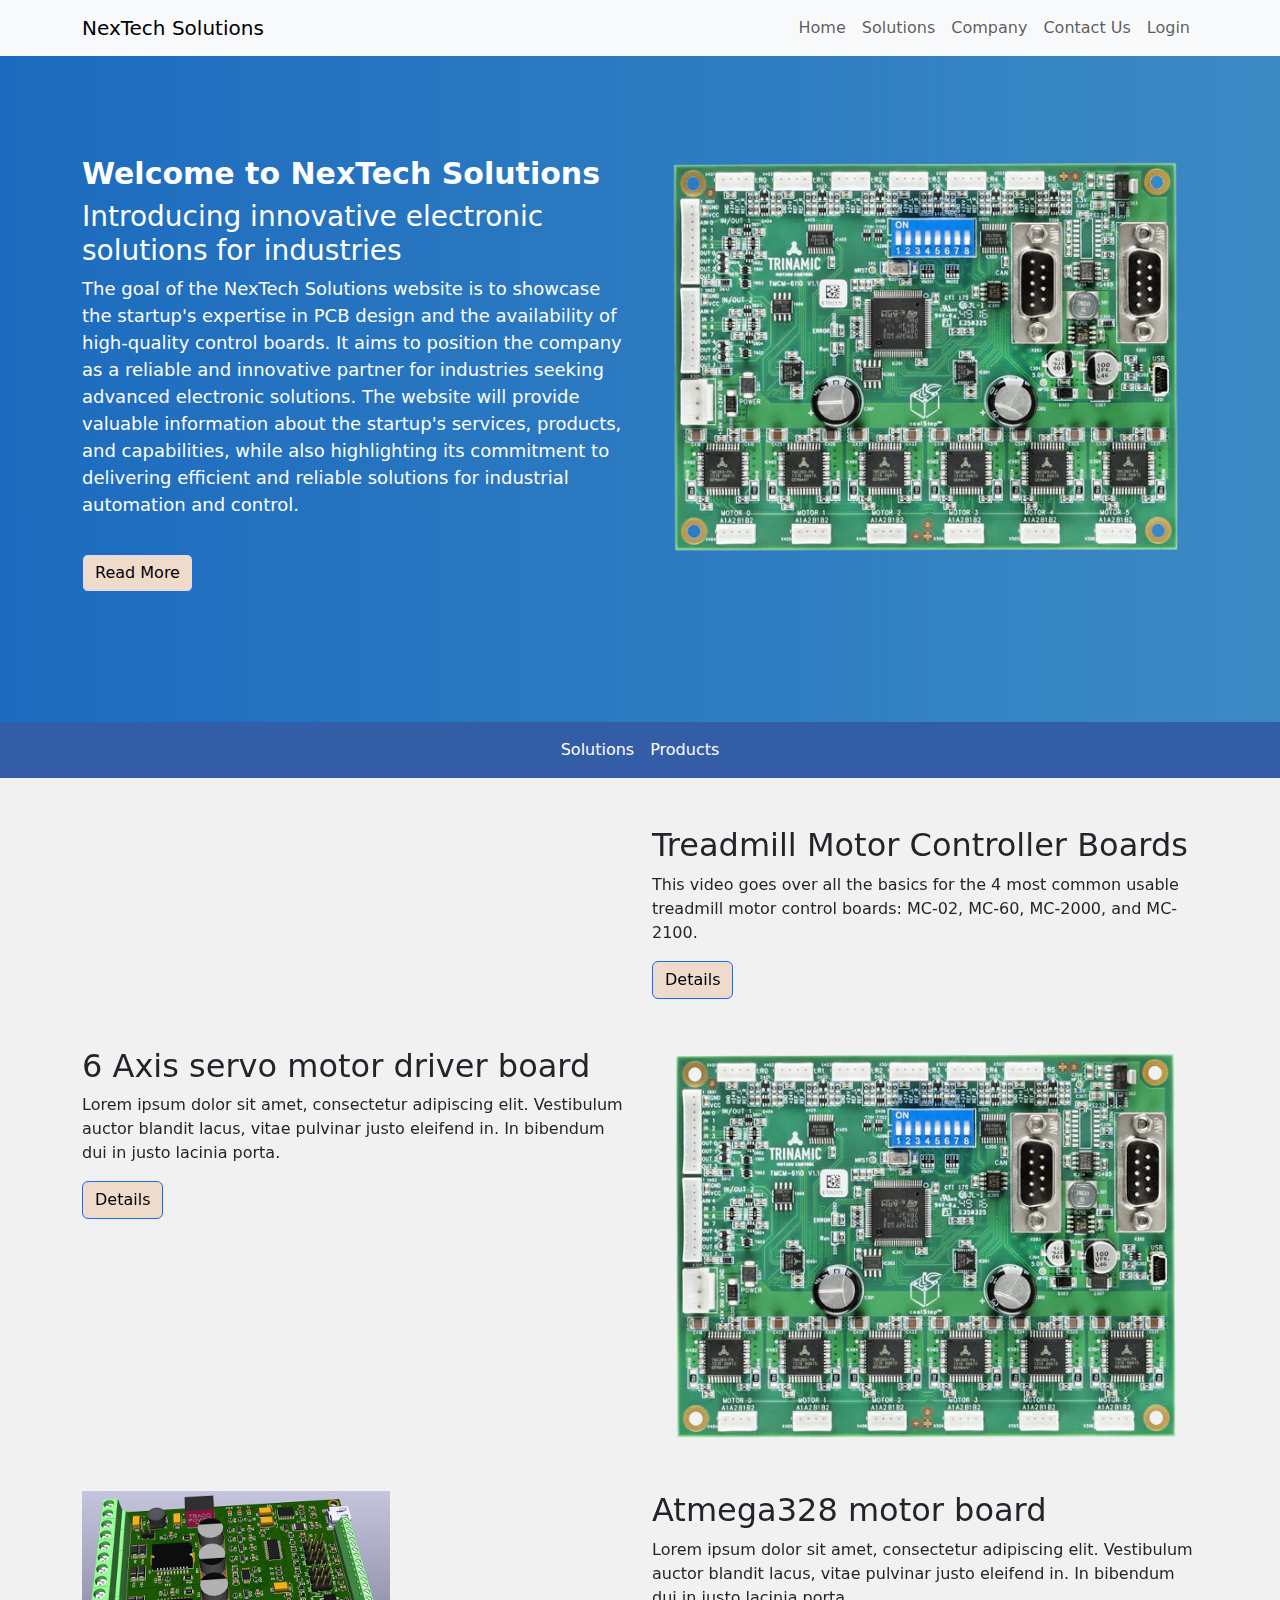
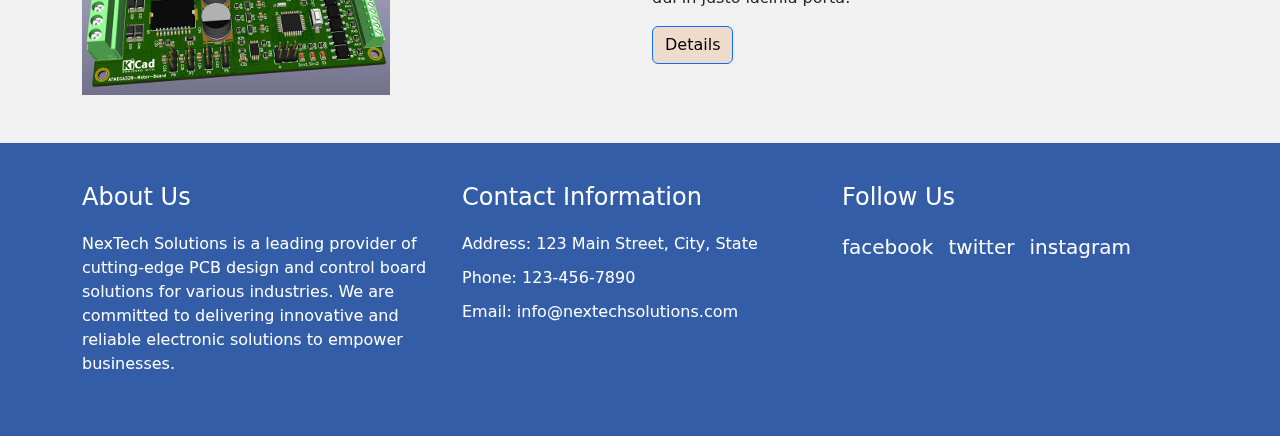
<file: index.html>
<!DOCTYPE html>
<html lang="en">

<head>
  <meta charset="UTF-8">
  <title>NexTech Solutions</title>
  <link rel="stylesheet" href="https://cdn.jsdelivr.net/npm/bootstrap@5.0.0/dist/css/bootstrap.min.css">
  <link rel="stylesheet" href="css/index.css">
  <link rel="stylesheet" href="css/footer.css">

  <script src="https://code.jquery.com/jquery-3.5.1.min.js"></script>
  <script src="https://cdnjs.cloudflare.com/ajax/libs/popper.js/1.14.7/umd/popper.min.js"></script>
</head>

<body>
  <div id="header"></div>

  <section class="company-section">
    <div class="container">
      <div class="row">
        <div class="col-md-6">
          <div class="company-intro">
            <h2>Welcome to NexTech Solutions</h2>
            <h3>Introducing innovative electronic solutions for industries</h3>
            <p>The goal of the NexTech Solutions website is to showcase the startup's expertise in PCB design and the
              availability of high-quality control boards. It aims to position the company as a reliable and innovative
              partner for industries seeking advanced electronic solutions. The website will provide valuable
              information about the startup's services, products, and capabilities, while also highlighting its
              commitment to delivering efficient and reliable solutions for industrial automation and control.</p>
            <a class="btn btn-primary" href="company.html">Read More</a>
          </div>
        </div>
        <div class="col-md-6">
          <div class="company-image"></div>
        </div>
      </div>
    </div>
  </section>

  <nav class="navbar sub-nav navbar-expand-lg navbar-dark" id="subNav">
    <div class="container">
      <div class="collapse navbar-collapse" id="subNavbar">
        <ul class="navbar-nav mx-auto">
          <li class="nav-item">
            <a class="nav-link active" href="#solutions" id="nav-solutions">Solutions</a>
          </li>
          <li class="nav-item">
            <a class="nav-link" href="#products" id="nav-products">Products</a>
          </li>
        </ul>
      </div>
    </div>
  </nav>

  <section class="content-section section" id="solutions">
    <div id="solutions-section"></div>
  </section>

  <section class="content-section section hidden" id="products">
    
    <!-- Content for Products section -->
    <div class="container products-container">
      <div class="row">
        <div class="col-md-3">
          <!-- Filter bar -->
          <p>Filter by categories:</p>
          <div class="filter-bar">
            <div class="filter-category">
              <h5 class="category-title">Grade of Product</h5>
              <ul class="category-levels">
                <li>
                  <input type="checkbox" id="grade1">
                  <label for="grade1">Commercial Grade</label>
                </li>
                <li>
                  <input type="checkbox" id="grade2">
                  <label for="grade2">Industrial Grade</label>
                </li>
                <li>
                  <input type="checkbox" id="grade3">
                  <label for="grade3">Automotive Grade</label>
                </li>
                <li>
                  <input type="checkbox" id="grade4">
                  <label for="grade4">Medical Grade</label>
                </li>

                <li>
                  <input type="checkbox" id="grade5">
                  <label for="grade5">Military Grade</label>
                </li>
              </ul>
            </div>
            <div class="filter-category">
              <h5 class="category-title">Controller Type</h5>
              <ul class="category-levels">
                <li>
                  <input type="checkbox" id="ct1">
                  <label for="ct1">Type 1</label>
                </li>
                <li>
                  <input type="checkbox" id="ct2">
                  <label for="ct2">Type 2</label>
                </li>
                <li>
                  <input type="checkbox" id="ct3">
                  <label for="ct3">Type 3</label>
                </li>
              </ul>
            </div>

            <div class="filter-category">
              <h5 class="category-title">Servo Motor Type</h5>
              <ul class="category-levels">
                <li>
                  <input type="checkbox" id="st1">
                  <label for="st1">Step Motor</label>
                </li>
                <li>
                  <input type="checkbox" id="st2">
                  <label for="st2">Induction motor</label>
                </li>
                <li>
                  <input type="checkbox" id="st3">
                  <label for="st3">DC motor</label>
                </li>
                <li>
                  <input type="checkbox" id="st4">
                  <label for="st4">Hybrid</label>
                </li>
              </ul>
            </div>

            <div class="filter-category">
              <h5 class="category-title">Power Consumption</h5>
              <ul class="category-levels">
                <li>
                  <input type="checkbox" id="pt1">
                  <label for="pt1"> < 1VA </label>
                </li>
                <li>
                  <input type="checkbox" id="pt2">
                  <label for="pt2"> < 100VA </label>
                </li>
                <li>
                  <input type="checkbox" id="pt3">
                  <label for="pt3"> > 100VA </label>
                </li>
              </ul>
            </div>
            <!-- Add more filter categories as needed -->
          </div>          
          
        </div>
        <div class="col-md-9">
          <!-- Product list -->
          <div class="product-list">
            <div class="search-bar">
              <input type="text" placeholder="Search products...">
              <button type="button">Search</button>
            </div>
            <div class="products">
              <!-- Product cards will be dynamically added here -->
              <div class="products">
                <div class="product-card">
                  <div class="product-image">
                    <img src="imgs/board.png" alt="Product 1">
                  </div>
                  <div class="product-details">
                    <h5>Product 1</h5>
                    <div class="description-list">
                      <div>
                        <span>Grade of Product:</span>
                        <span>Grade 1</span>
                      </div>
                      <div>
                        <span>Controller Type:</span>
                        <span>Type 1</span>
                      </div>
                      <div>
                        <span>Servo Motor Typer:</span>
                        <span>Motor Type A</span>
                      </div>
                      <div>
                        <span>Power Consumption:</span>
                        <span>Low</span>
                      </div>
                      <div>
                        <button class="detail-button btn">Details</button>
                      </div>
                    </div>
                  </div>
                </div>
                <!-- Add more product cards as needed -->
              </div>
              
              <div class="products">
                <div class="product-card">
                  <div class="product-image">
                    <img src="imgs/board.png" alt="Product 1">
                  </div>
                  <div class="product-details">
                    <h5>Product 1</h5>
                    <div class="description-list">
                      <div>
                        <span>Grade of Product:</span>
                        <span>Grade 1</span>
                      </div>
                      <div>
                        <span>Controller Type:</span>
                        <span>Type 1</span>
                      </div>
                      <div>
                        <span>Servo Motor Type:</span>
                        <span>Motor Type A</span>
                      </div>
                      <div>
                        <span>Power Consumption:</span>
                        <span>Low</span>
                      </div>
                      <div>
                        <button class="detail-button btn">Details</button>
                      </div>
                    </div>
                  </div>
                </div>
                <!-- Add more product cards as needed -->
              </div>
              
            </div>
          </div>
        </div>
      </div>
    </div>
  </section>

  <script src="js/index.js"></script>

  <div id="footer"></div>

  <script src="js/header_footer.js"></script>
</body>

</html>
</file>
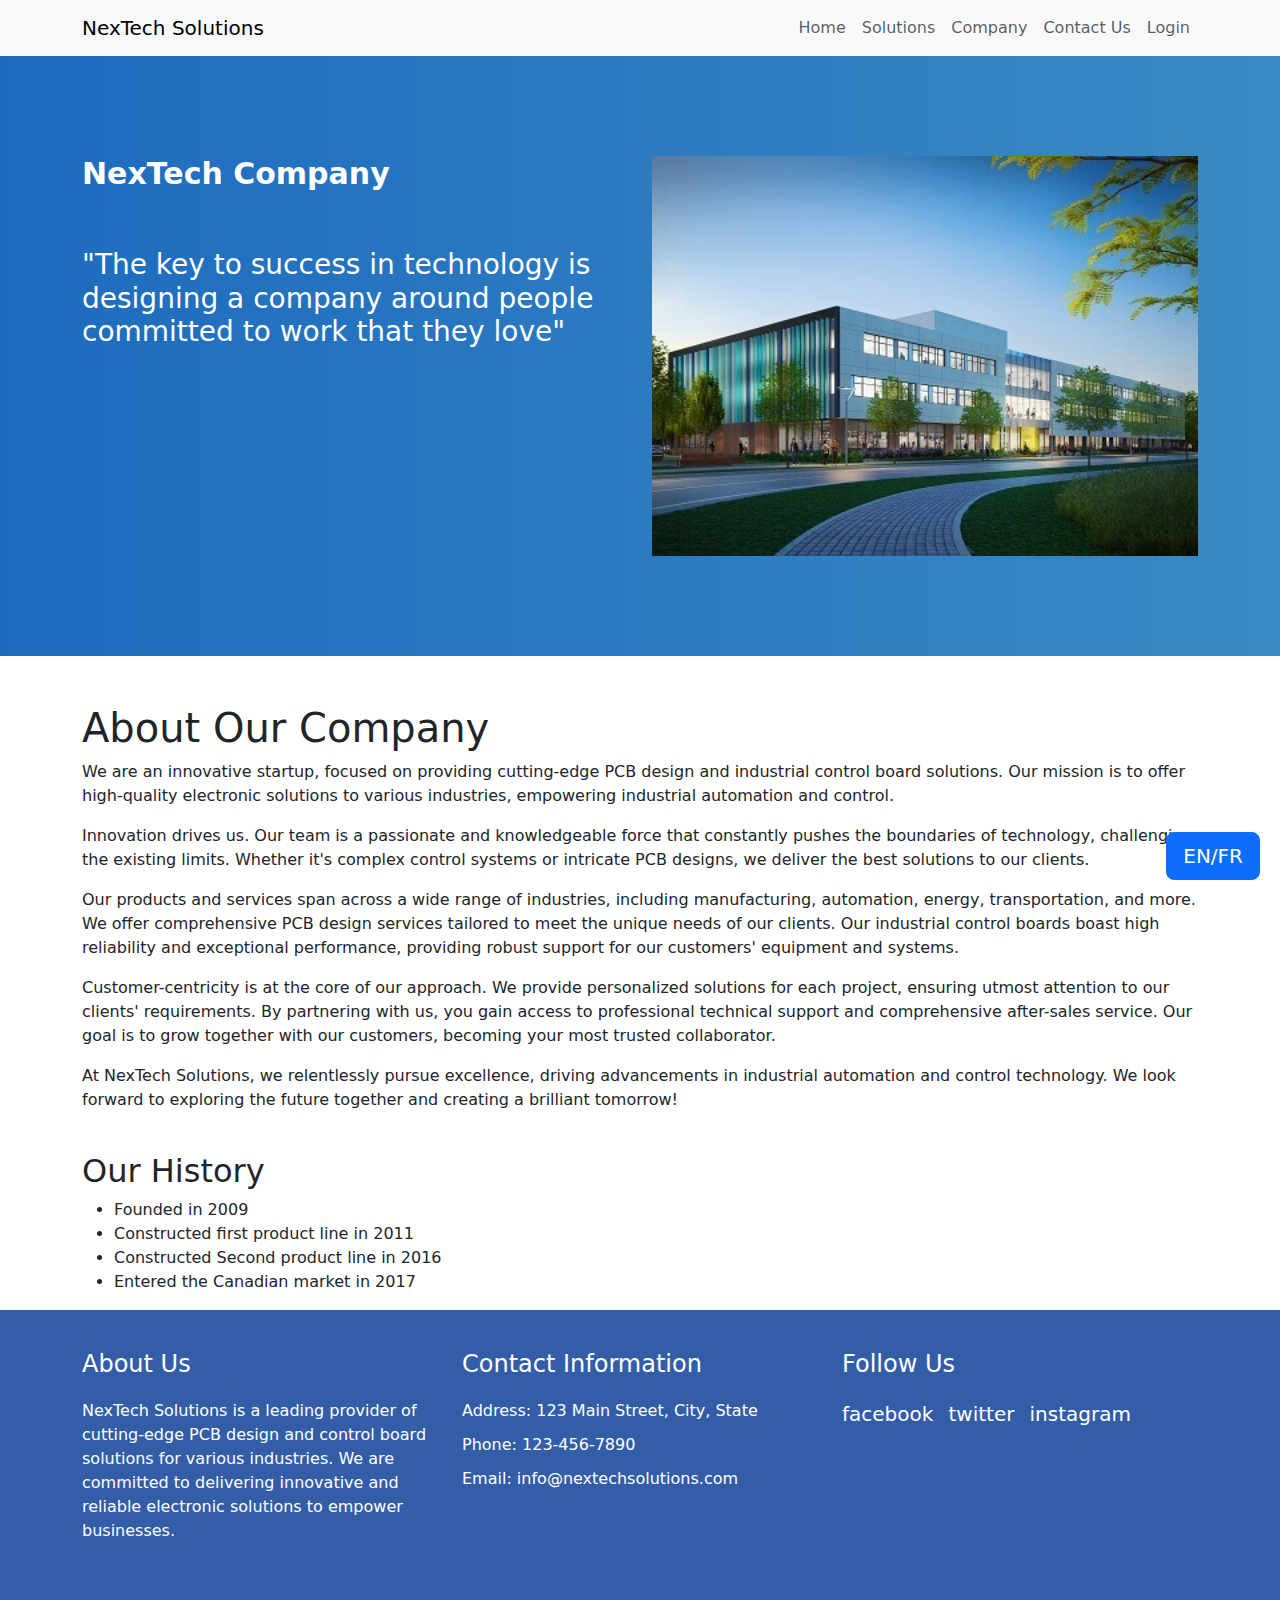
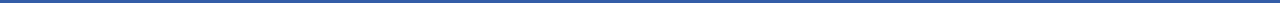
<file: company.html>
<!DOCTYPE html>
<html lang="en">

<head>
    <meta charset="UTF-8">
    <title>NexTech Solutions</title>
    <link rel="stylesheet" href="https://cdn.jsdelivr.net/npm/bootstrap@5.0.0/dist/css/bootstrap.min.css">
    <link rel="stylesheet" href="css/company.css">
    <link rel="stylesheet" href="css/footer.css">

    <script src="https://code.jquery.com/jquery-3.5.1.min.js"></script>
    <script src="https://cdnjs.cloudflare.com/ajax/libs/popper.js/1.14.7/umd/popper.min.js"></script>
</head>

<body>
    <div id="header"></div>

    <section class="company-section">
        <div class="container">
            <div class="row">
                <div class="col-md-6">
                    <div class="company-intro">
                        <div class="english-content">
                            <h2>NexTech Company</h2>
                            <br><br>
                            <h3>"The key to success in technology is designing a company around people committed to work
                                that they love"</h3>
                            <p></p>
                        </div>
                        <div class="french-content" style="display:none;">
                            <h2>NexTech Entreprise</h2>
                            <br><br>
                            <h3>"La clé du succès dans la technologie est de concevoir une entreprise autour de
                                personnes engagées dans un travail qu'elles aiment"</h3>
                            <p></p>
                        </div>
                    </div>
                </div>
                <div class="col-md-6">
                    <div class="company-image"></div>
                </div>
            </div>
        </div>
    </section>

    <main class="container mt-5">
        <div class="english-content">
            <h1>About Our Company</h1>
            <p>We are an innovative startup, focused on providing cutting-edge PCB design and industrial control board
                solutions. Our mission is to offer high-quality electronic solutions to various industries, empowering
                industrial automation and control.</p>

            <p>Innovation drives us. Our team is a passionate and knowledgeable force that constantly pushes the
                boundaries of technology, challenging the existing limits. Whether it's complex control systems or
                intricate PCB designs, we deliver the best solutions to our clients.</p>

            <p>Our products and services span across a wide range of industries, including manufacturing, automation,
                energy, transportation, and more. We offer comprehensive PCB design services tailored to meet the unique
                needs of our clients. Our industrial control boards boast high reliability and exceptional performance,
                providing robust support for our customers' equipment and systems.</p>

            <p>Customer-centricity is at the core of our approach. We provide personalized solutions for each project,
                ensuring utmost attention to our clients' requirements. By partnering with us, you gain access to
                professional technical support and comprehensive after-sales service. Our goal is to grow together with
                our customers, becoming your most trusted collaborator.</p>

            <p>At NexTech Solutions, we relentlessly pursue excellence, driving advancements in industrial automation
                and control technology. We look forward to exploring the future together and creating a brilliant
                tomorrow!
            </p>
            <br>
            <h2>Our History</h2>
            <ul>
                <li>Founded in 2009</li>
                <li>Constructed first product line in 2011</li>
                <li>Constructed Second product line in 2016</li>
                <li>Entered the Canadian market in 2017</li>
                <!-- Add more key milestones as needed -->
            </ul>
        </div>

        <div class="french-content" style="display:none;">
            <h1>Au sujet de notre compagnie</h1>
            <p>Nous sommes une startup innovante, spécialisée dans la conception de PCB de pointe et les solutions de
                cartes de contrôle industrielles. Notre mission est de fournir des solutions électroniques de haute
                qualité à diverses industries, en renforçant l'automatisation industrielle et le contrôle.</p>

            <p>L'innovation est notre moteur. Notre équipe est une force passionnée et compétente qui repousse sans
                cesse les limites de la technologie, défiant les limites existantes. Que ce soit des systèmes de
                contrôle complexes ou des conceptions de PCB sophistiquées, nous offrons les meilleures solutions à nos
                clients.</p>

            <p>Nos produits et services couvrent un large éventail d'industries, notamment la fabrication,
                l'automatisation, l'énergie, les transports, et bien plus encore. Nous proposons des services complets
                de conception de PCB adaptés aux besoins uniques de nos clients. Nos cartes de contrôle industrielles
                offrent une grande fiabilité et des performances exceptionnelles, apportant un soutien solide aux
                équipements et systèmes de nos clients.</p>

            <p>La centrée sur le client est au cœur de notre approche. Nous fournissons des solutions personnalisées
                pour chaque projet, en accordant une attention particulière aux exigences de nos clients. En collaborant
                avec nous, vous bénéficierez d'un support technique professionnel et d'un service après-vente complet.
                Notre objectif est de grandir ensemble avec nos clients, devenir votre collaborateur le plus fiable.</p>

            <p>Chez NexTech Solutions, nous poursuivons sans relâche l'excellence, impulsant les avancées dans la
                technologie de l'automatisation industrielle et du contrôle. Nous sommes impatients d'explorer l'avenir
                ensemble et de créer un avenir brillant !
            </p>
            <br>
            <h2>Notre histoire</h2>
            <ul>
                <li>Fondée en 2009</li>
                <li>Première ligne de produits 2011</li>
                <li>Étape clé 2 (année)</li>
                <li>Étape clé 3 (année)</li>
                <!-- Add more key milestones as needed -->
            </ul>
        </div>
    </main>

    <div id="footer"></div>
    <script src="js/company.js"></script>
    <script src="js/header_footer.js"></script>
</body>

</html>
</file>
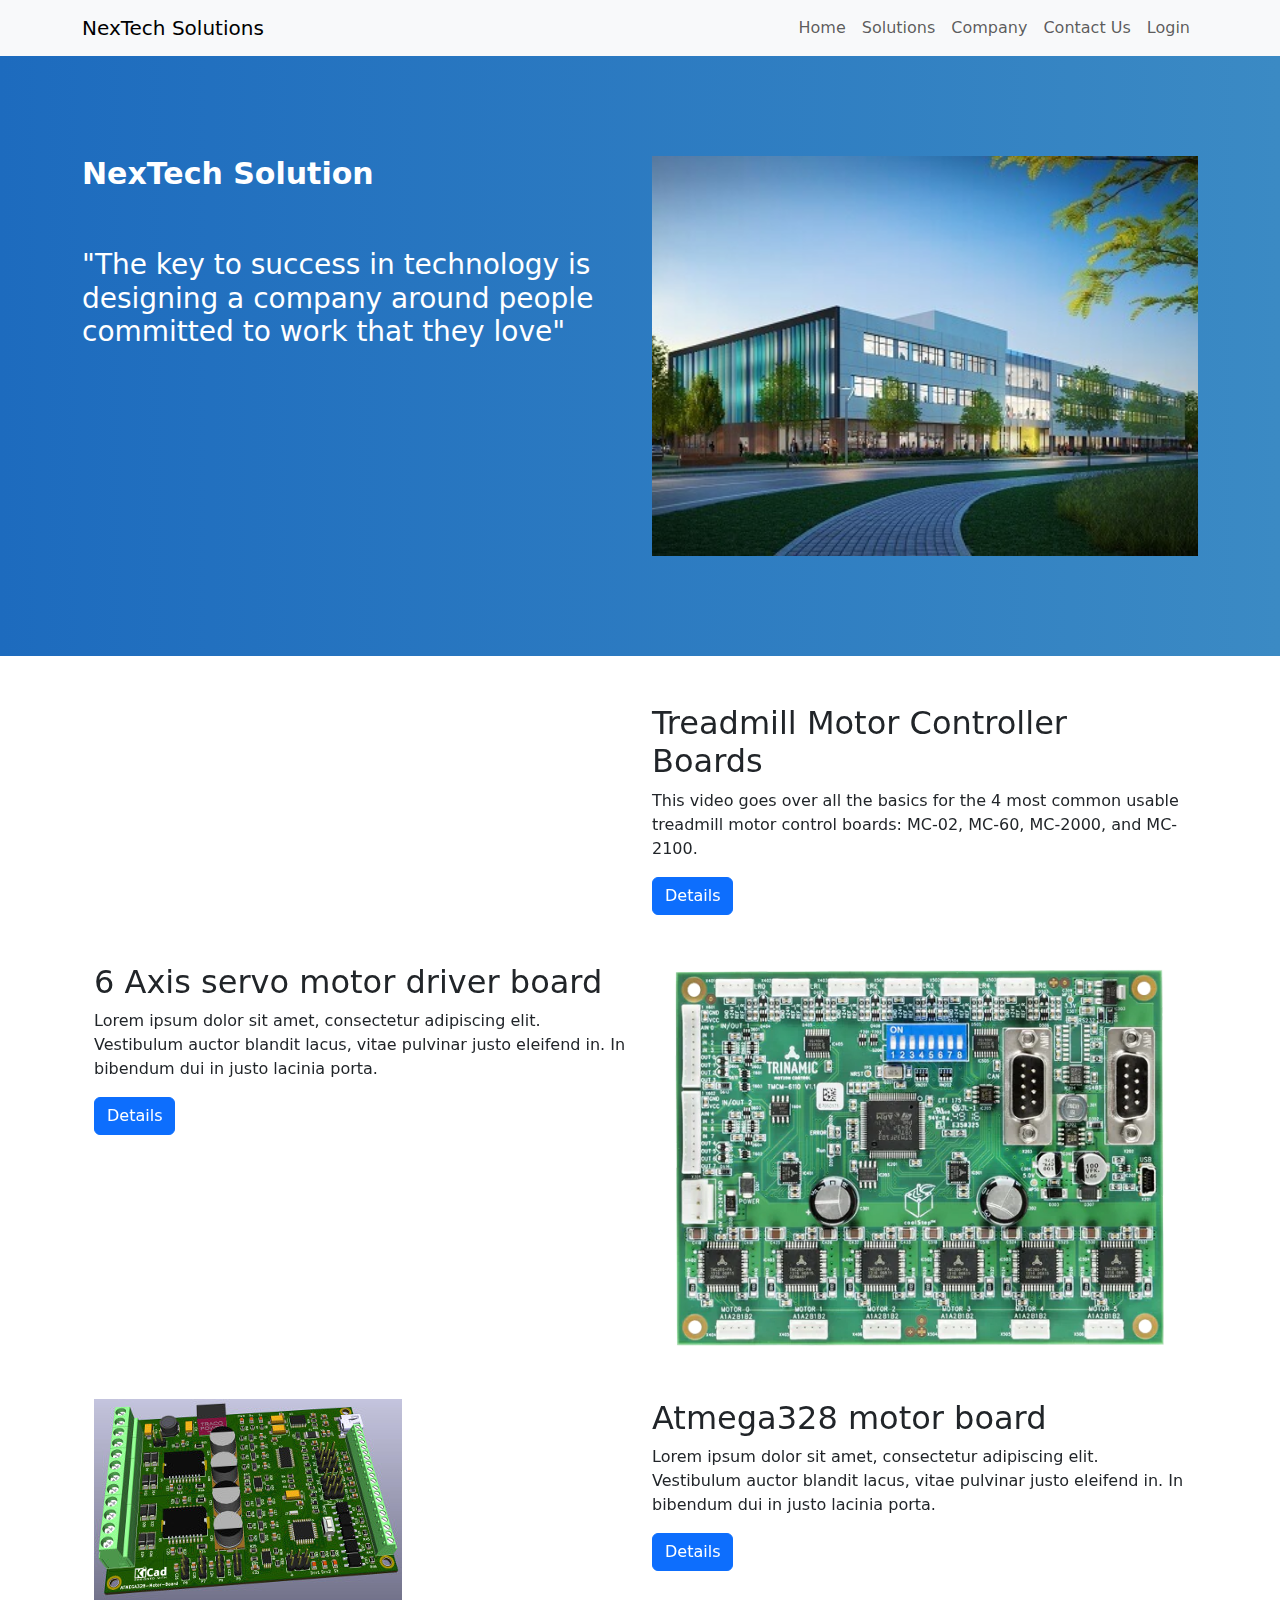
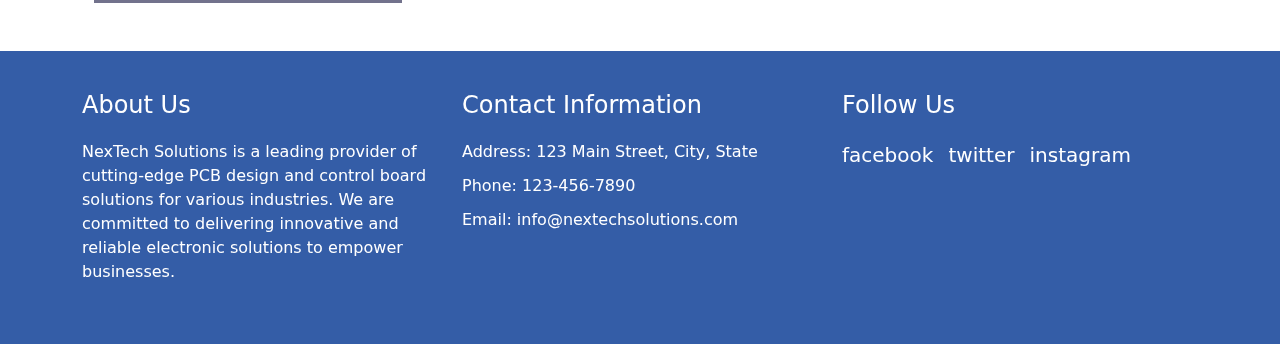
<file: solutions.html>
<!DOCTYPE html>
<html lang="en">

<head>
    <meta charset="UTF-8">
    <title>NexTech Solutions</title>
    <link rel="stylesheet" href="https://cdn.jsdelivr.net/npm/bootstrap@5.0.0/dist/css/bootstrap.min.css">
    <link rel="stylesheet" href="css/company.css">
    <link rel="stylesheet" href="css/footer.css">

    <script src="https://code.jquery.com/jquery-3.5.1.min.js"></script>
    <script src="https://cdnjs.cloudflare.com/ajax/libs/popper.js/1.14.7/umd/popper.min.js"></script>
</head>

<body>
    <div id="header"></div>
    
    <section class="company-section">
        <div class="container">
            <div class="row">
                <div class="col-md-6">
                    <div class="company-intro">
                        <div class="english-content">
                            <h2>NexTech Solution</h2>
                            <br><br>
                            <h3>"The key to success in technology is designing a company around people committed to work
                                that they love"</h3>
                            <p></p>
                        </div>
                        <div class="french-content" style="display:none;">
                            <h2>NexTech Entreprise</h2>
                            <br><br>
                            <h3>"La clé du succès dans la technologie est de concevoir une entreprise autour de
                                personnes engagées dans un travail qu'elles aiment"</h3>
                            <p></p>
                        </div>
                    </div>
                </div>
                <div class="col-md-6">
                    <div class="company-image"></div>
                </div>
            </div>
        </div>
    </section>

    <section class="content-section section" id="solutions">
        <main class="container mt-5"><div id="solutions-section"></div></main>
        
    </section>

    <div id="footer"></div>
    <script src="js/header_footer.js"></script>
</body>
<script>
    $(function () {
        $("#solutions-section").load("includes/solutions.html");
        //$("#products-section").load("includes/products.html");
    });
</script>

</html>
</file>
<file: css/index.css>
body {
    padding-top: 0px;
    background-color: #F1F1F1;
}

.company-section {
    background: linear-gradient(to right, #1d6bbe, #3B8AC4);
    color: #fff;
    padding: 100px 0;
  }

  .company-intro {
    margin-bottom: 30px;
  }

  .company-intro h2 {
    font-size: 30px;
    font-weight: bold;
  }

  .company-intro p {
    font-size: 18px;
  }

  .company-image {
    background-image: url("../imgs/board.png");
    background-size: cover;
    background-position: center;
    height: 400px;
  }

.btn {
    color: #000;
    background-color: #EFDBCB;
}

.company-section .btn {
    margin-top: 20px;
}

.sub-nav {
    background-color: #345DA7;
}

.sub-nav .nav-link {
    color: #fff;
}

.content-section {
    min-height: 500px;
}

.solutions-container {
    margin-top: 60px;
    margin-bottom: 40px;
}

.products-container {
  margin-top: 60px;
  margin-bottom: 40px;
}

.hidden {
  display: none;
}

/* products - filter bar*/.filter-bar {
  display: flex;
  flex-wrap: wrap;
  padding: 10px;
  background-color: #fff;
}

.filter-category {
  margin-right: 20px;
}

.category-title {
  margin-top: 0;
  cursor: pointer;
}

.category-levels {
  margin: 0;
  padding: 0;
  list-style: none;
  display: none;
}

.category-levels li {
  margin-left: 20px; /* Indentation */
  margin-bottom: 5px;
  display: flex;
  align-items: center;
}

.category-levels input[type="checkbox"] {
  margin-right: 5px;
}

.category-levels label {
  cursor: pointer;
}

.category-levels input[type="checkbox"]:checked + label::before {
  /*content: "\2713"; /* Checkmark symbol */
}

/* product list */
.product-list {
  text-align: center;
}

/*search bar*/

.search-bar {
  margin-bottom: 20px;
  width: 100%;
}

.search-bar input[type="text"] {
  padding: 5px;
  width: 70%;
}

.search-bar button {
  padding: 5px 10px;
}

.products {
  display: flex;
  flex-wrap: wrap;
  justify-content: center;
}

/* product card*/
.product-card {
  display: flex;
  align-items: center;
  width: 100%;
  margin: 10px;
  padding: 10px;
  background-color: #f2f2f2;
  border-radius: 5px;
}

.product-image {
  flex: 0 0 150px;
  margin-right: 20px;
}

.product-image img {
  width: 100%;
  height: auto;
  border-radius: 5px;
}

.product-details {
  flex: 1;
}

.product-details h5 {
  margin-top: 0;
}

.description-list div {
  display: flex;
  justify-content: space-between;
  margin-bottom: 5px;
}

.detail-button {
  padding: 5px 10px;
  margin-left: auto;
}
</file>
<file: css/footer.css>
.footer {
    background-color: #345DA7;
    color: #fff;
    padding: 40px 0;
  }
  
  .footer h4 {
    color: #fff;
    margin-bottom: 20px;
  }
  
  .footer p {
    margin-bottom: 20px;
  }
  
  .footer ul {
    list-style: none;
    padding: 0;
    margin: 0;
  }
  
  .footer ul li {
    margin-bottom: 10px;
  }
  
  .footer ul li a {
    color: #fff;
    text-decoration: none;
  }
  
  .footer .social-icons li {
    display: inline-block;
    margin-right: 10px;
  }
  
  .footer .social-icons li:last-child {
    margin-right: 0;
  }
  
  .footer .social-icons li a {
    color: #fff;
    font-size: 20px;
  }
</file>
<file: css/company.css>
.switch-button {
    position: fixed;
    bottom: 20px;
    right: 20px;
    z-index: 9999;
  }

.company-section {
    background: linear-gradient(to right, #1d6bbe, #3B8AC4);
    color: #fff;
    padding: 100px 0;
  }

  .company-intro {
    margin-bottom: 30px;
  }

  .company-intro h2 {
    font-size: 30px;
    font-weight: bold;
  }

  .company-intro p {
    font-size: 18px;
  }

  .company-image {
    background-image: url("../imgs/company.jpg");
    background-size: cover;
    background-position: center;
    height: 400px;
  }
</file>
